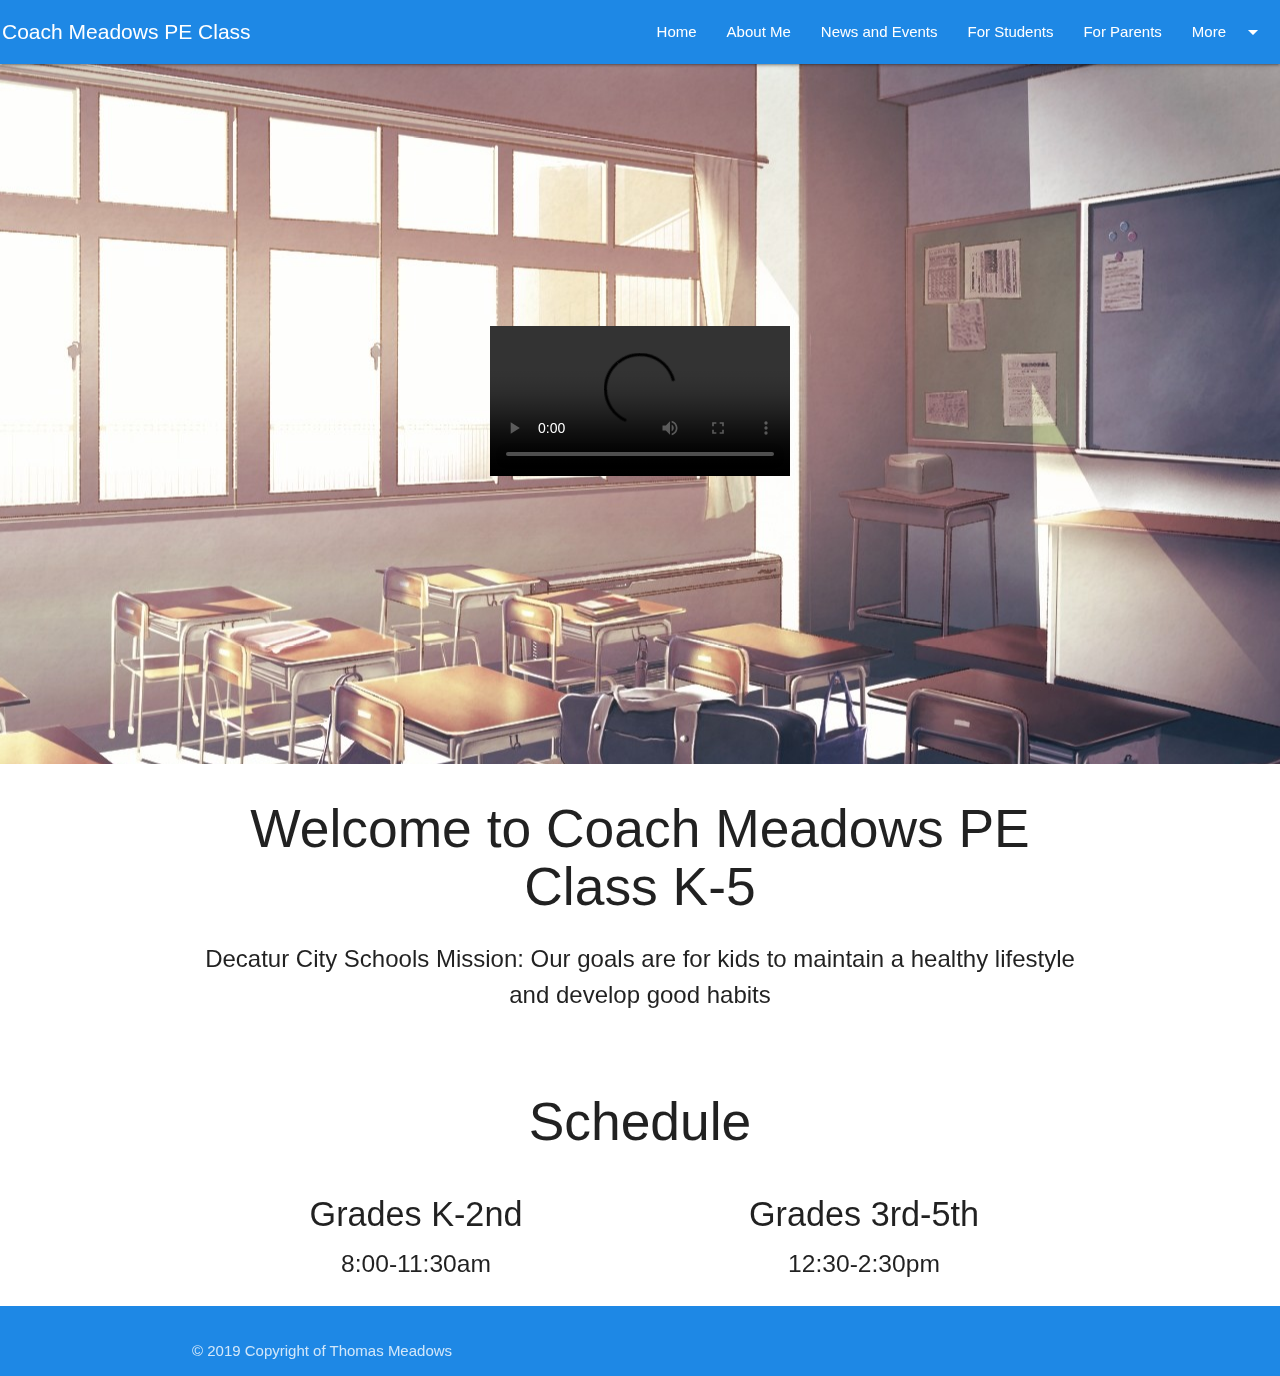
<file: index.html>
<!DOCTYPE html>
  <html>
    <head>
      <!--Import Google Icon Font-->
      <link href="https://fonts.googleapis.com/icon?family=Material+Icons" rel="stylesheet">
      <!--Import materialize.css-->
      <link type="text/css" rel="stylesheet" href="css/materialize.min.css"  media="screen,projection"/>
      <link type="text/css" rel="stylesheet" href="css/site.css"/>  
      <!--Let browser know website is optimized for mobile-->
      <meta name="viewport" content="width=device-width, initial-scale=1.0"/>
    </head>

    <body>
        <header>
            <ul id="dropdown1" class="dropdown-content">
                <li><a href="blogandsurvey.html">Blog and Survey</a></li>
                <li class="divider"></li>
                <li><a href="rssandjing.html">RSS and Jing</a></li>
                <li class="divider"></li>
                <li><a href="artgallery.html">Class Art Gallery</a></li>
            </ul>
          <nav class="blue darken-1">
            <div class="nav-wrapper">
              <a href="index.html" class="brand-logo">Coach Meadows PE Class</a>
              <a href="#" data-target="mobile-demo" class="sidenav-trigger"><i class="material-icons">menu</i></a>
              <ul class="right hide-on-med-and-down">
                <li><a href="index.html">Home</a></li>
                <li><a href="aboutme.html">About Me</a></li>
                <li><a href="newsandevents.html">News and Events</a></li>
                <li><a href="forstudents.html">For Students</a></li>
                <li><a href="forparents.html">For Parents</a></li>
                <li><a class="dropdown-trigger" href="#!" data-target="dropdown1">More<i class="material-icons right">arrow_drop_down</i></a></li>
              </ul>
            </div>
          </nav>
        
          <ul class="sidenav" id="mobile-demo">
            <li><a href="index.html">Home</a></li>
            <li><a href="aboutme.html">About Me</a></li>
            <li><a href="newsandevents.html">News and Events</a></li>
            <li><a href="forstudents.html">For Students</a></li>
            <li><a href="forparents.html">For Parents</a></li>
            <li><a href="blogandsurvey.html">Blog and Survey</a></li>
            <li><a href="rssandjing.html">RSS and Jing</a></li>
            <li><a href="artgallery.html">Class Art Gallery</a></li>        </ul>
        </header>
        <main>
            <div class="parallax-container center valign-wrapper">
                <div class="container">
                    <div class="row">
                        <div class="col s12">
                          <video class="responsive-video" controls>
                          <source src="images/intro.mp4" type="video/mp4">
                        </video>
                        </div>
                    </div>
                </div>
                <div class="parallax"><img src="images/classroom.jpg"></div>
            </div>
            <div class="container">
                <div class="row">
                    <div class="col s12 center"><h2>Welcome to Coach Meadows PE Class K-5</h2>
                      <p class="mission">
                      Decatur City Schools Mission: Our goals are for kids to maintain a healthy lifestyle and develop good habits
                    </p></div>
                </div>
              <div class="row">
                  <div class="col s12 center"><h2>Schedule</h2></div>
                  <div class="col m6 s12 center"><div><h4>Grades K-2nd</h4><h5>8:00-11:30am</h5></div></div>
                  <div class="col m6 s12 center"><div><h4>Grades 3rd-5th</h4><h5>12:30-2:30pm</h5></div></div>
              </div>
          </div>
        </main>
        <footer class="page-footer blue darken-1">
            <div class="footer-copyright blue darken-1">
              <div class="container">
              © 2019 Copyright of Thomas Meadows
              </div>
            </div>
          </footer>
      <!--JavaScript at end of body for optimized loading-->
      <script type="text/javascript" src="js/jquery-3.3.1.min.js"></script>
      <script type="text/javascript" src="js/materialize.min.js"></script>
      <script type="text/javascript" src="js/site.js"></script>
    </body>
  </html>
</file>
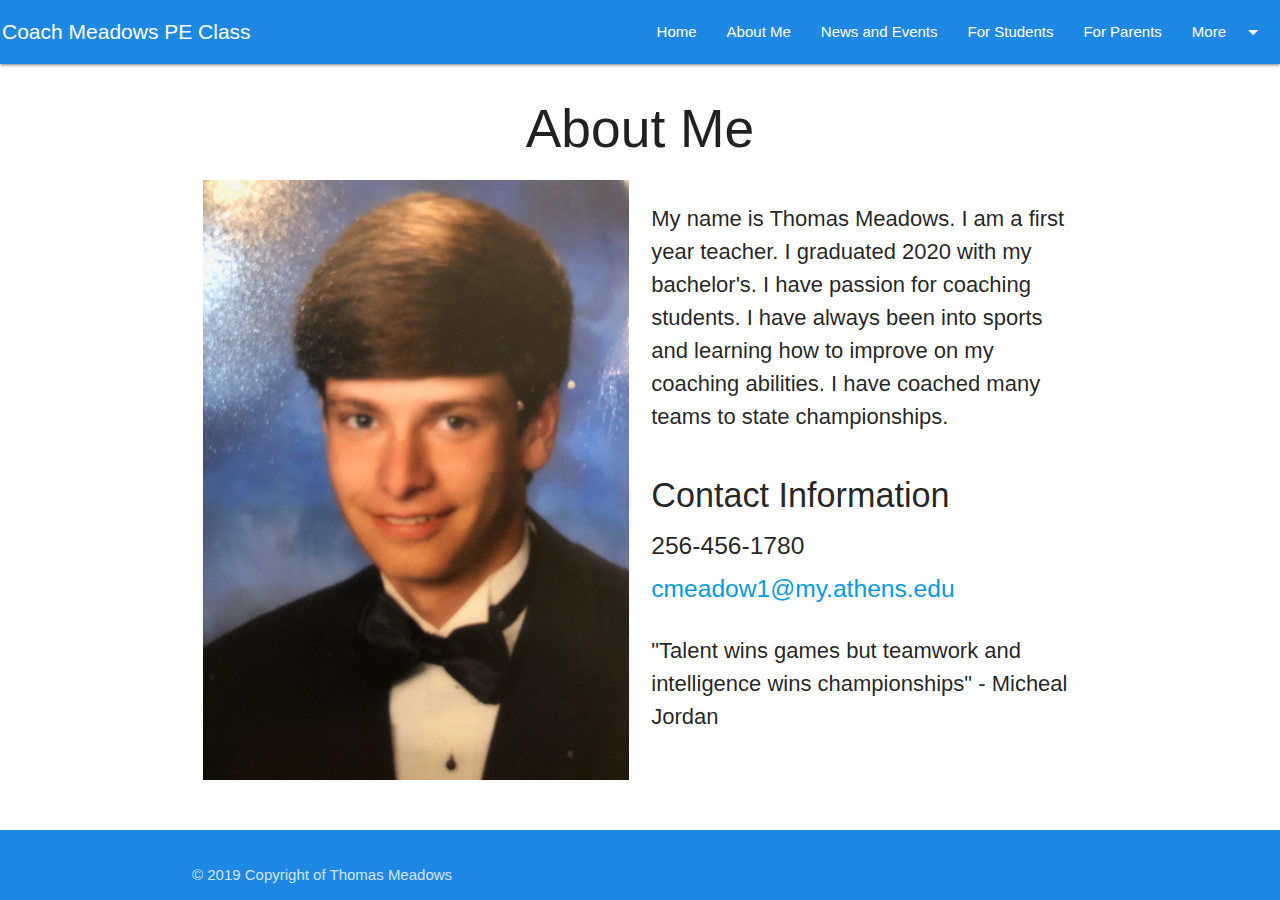
<file: aboutme.html>
<!DOCTYPE html>
  <html>
    <head>
      <!--Import Google Icon Font-->
      <link href="https://fonts.googleapis.com/icon?family=Material+Icons" rel="stylesheet">
      <!--Import materialize.css-->
      <link type="text/css" rel="stylesheet" href="css/materialize.min.css"  media="screen,projection"/>
      <link type="text/css" rel="stylesheet" href="css/site.css"/>  
      <!--Let browser know website is optimized for mobile-->
      <meta name="viewport" content="width=device-width, initial-scale=1.0"/>
    </head>

    <body>
        <header>
            <ul id="dropdown1" class="dropdown-content">
                <li><a href="blogandsurvey.html">Blog and Survey</a></li>
                <li class="divider"></li>
                <li><a href="rssandjing.html">RSS and Jing</a></li>
                <li class="divider"></li>
                <li><a href="artgallery.html">Class Art Gallery</a></li>
            </ul>
          <nav class="blue darken-1">
            <div class="nav-wrapper">
              <a href="index.html" class="brand-logo">Coach Meadows PE Class</a>
              <a href="#" data-target="mobile-demo" class="sidenav-trigger"><i class="material-icons">menu</i></a>
              <ul class="right hide-on-med-and-down">
                <li><a href="index.html">Home</a></li>
                <li><a href="aboutme.html">About Me</a></li>
                <li><a href="newsandevents.html">News and Events</a></li>
                <li><a href="forstudents.html">For Students</a></li>
                <li><a href="forparents.html">For Parents</a></li>
                <li><a class="dropdown-trigger" href="#!" data-target="dropdown1">More<i class="material-icons right">arrow_drop_down</i></a></li>
              </ul>
            </div>
          </nav>
        
          <ul class="sidenav" id="mobile-demo">
            <li><a href="index.html">Home</a></li>
            <li><a href="aboutme.html">About Me</a></li>
            <li><a href="newsandevents.html">News and Events</a></li>
            <li><a href="forstudents.html">For Students</a></li>
            <li><a href="forparents.html">For Parents</a></li>
            <li><a href="blogandsurvey.html">Blog and Survey</a></li>
            <li><a href="rssandjing.html">RSS and Jing</a></li>
            <li><a href="artgallery.html">Class Art Gallery</a></li>
          </ul>
        </header>
        <main>
            <h2 class="center">About Me</h2>
            <div class="container">
                <div class="row">
                    <div class="col m6 s12">
                            <img src="images/thomas.jpg" class="responsive-img aboutmephoto" alt="Thomas Meadows">
                    </div>
                    <div class="col m6 s12">
                            <p class="bio">My name is Thomas Meadows. I am a first year teacher. I graduated 2020 with my bachelor's.
                            I have passion for coaching students. I have always been into sports and learning how to improve on my coaching abilities.
                            I have coached many teams to state championships.
                            </p> 
                    </div>
                    <div class="col m6 s12">
                            <div><h4>Contact Information</h4><h5>256-456-1780</h5><h5><a href="mailto:cmeadow1@my.athens.edu">cmeadow1@my.athens.edu</a></h5></div>
                    </div>
                    <div class="col m6 s12">
                            <p class="bio">"Talent wins games but teamwork and intelligence wins championships" - Micheal Jordan
                            </p>
                    </div>
                </div>
            </div>
        </main>
        <footer class="page-footer blue darken-1">
          <div class="footer-copyright blue darken-1">
            <div class="container">
            © 2019 Copyright of Thomas Meadows
            </div>
          </div>
        </footer>
      <!--JavaScript at end of body for optimized loading-->
      <script type="text/javascript" src="js/jquery-3.3.1.min.js"></script>
      <script type="text/javascript" src="js/materialize.min.js"></script>
      <script type="text/javascript" src="js/site.js"></script>
    </body>
  </html>
</file>
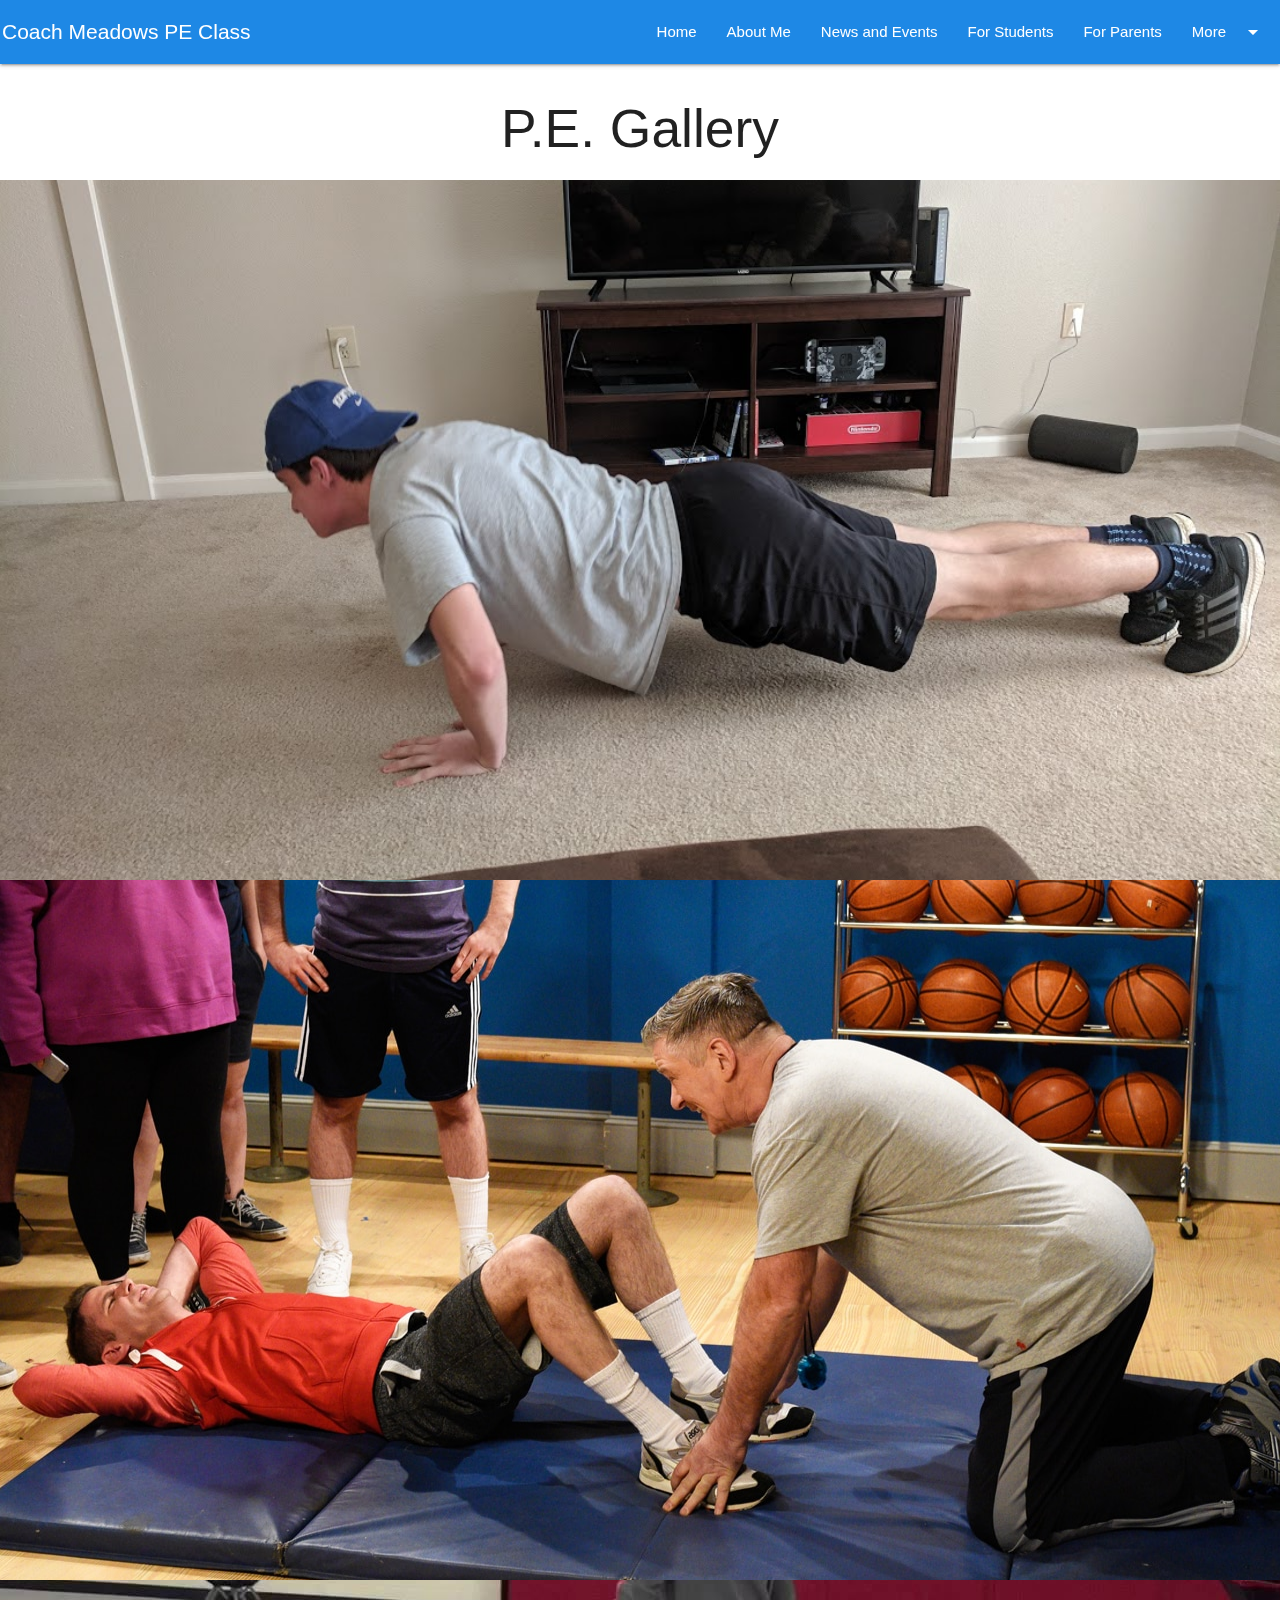
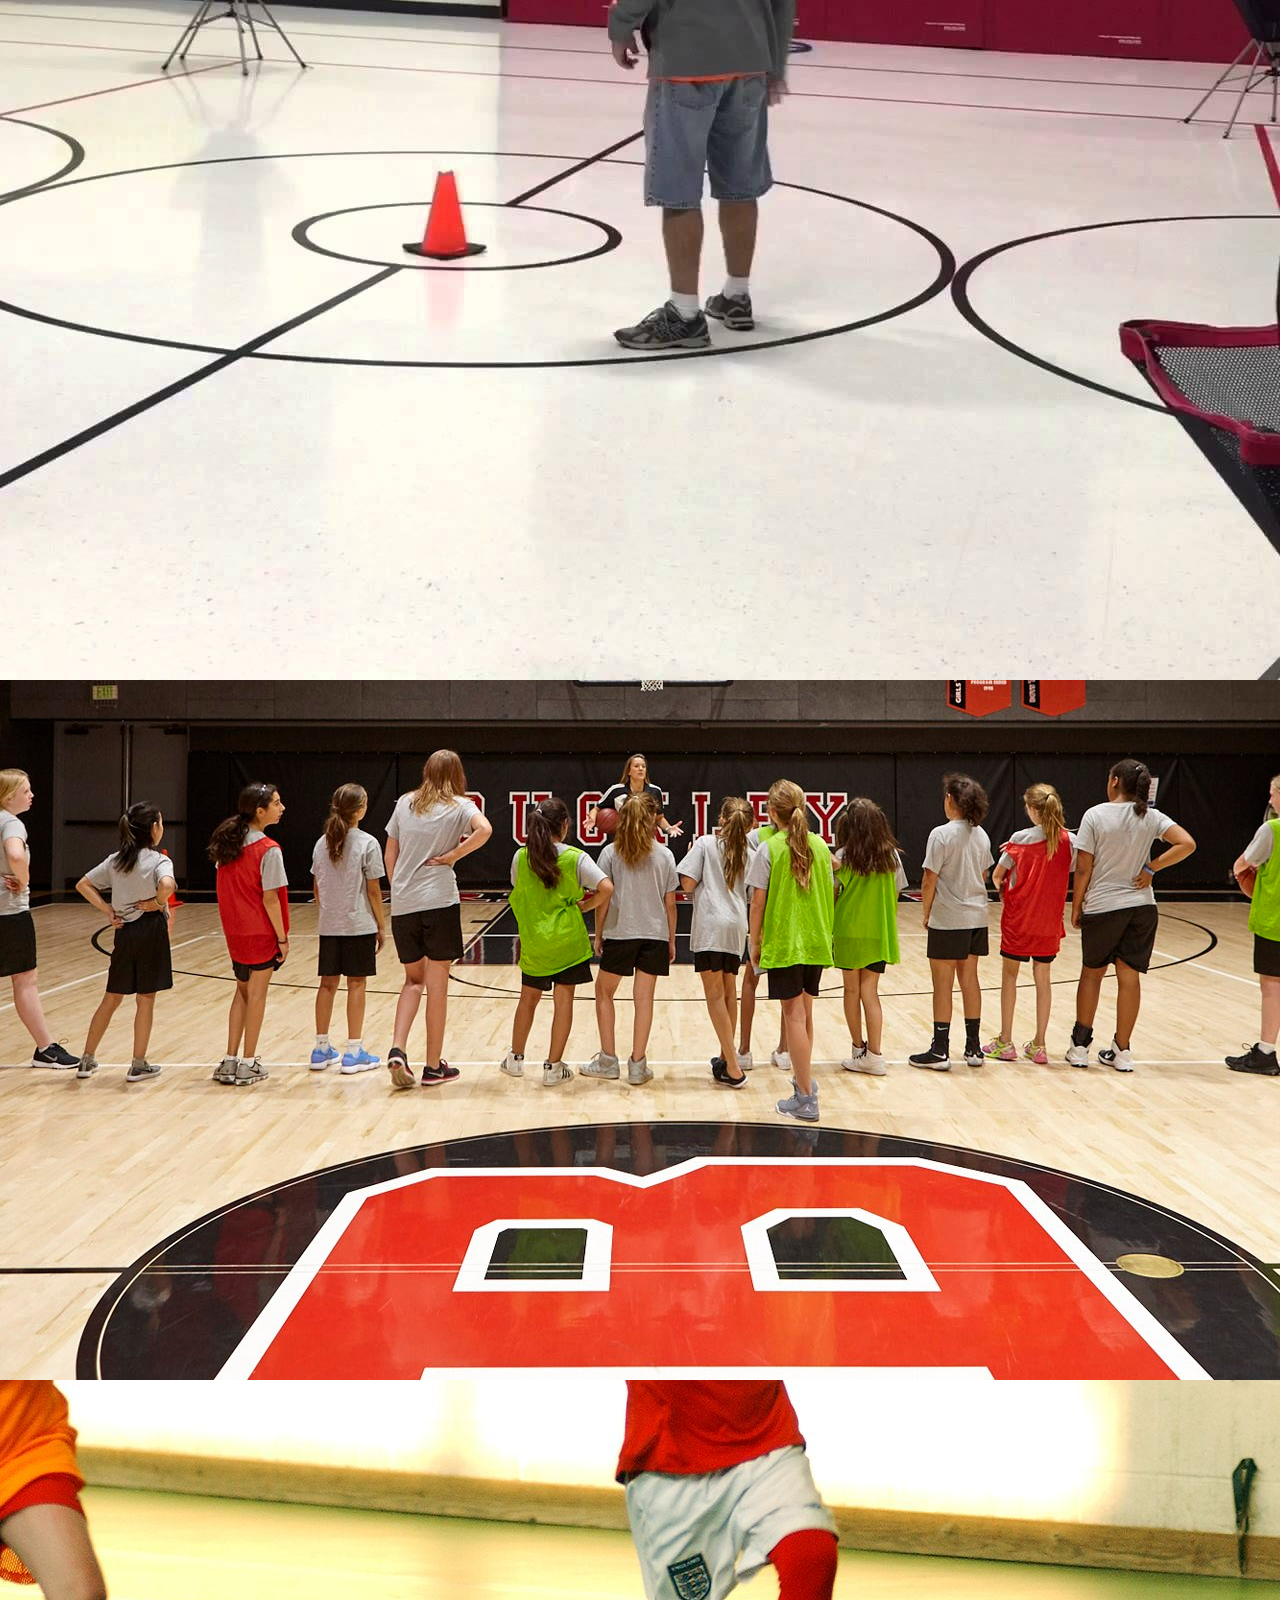
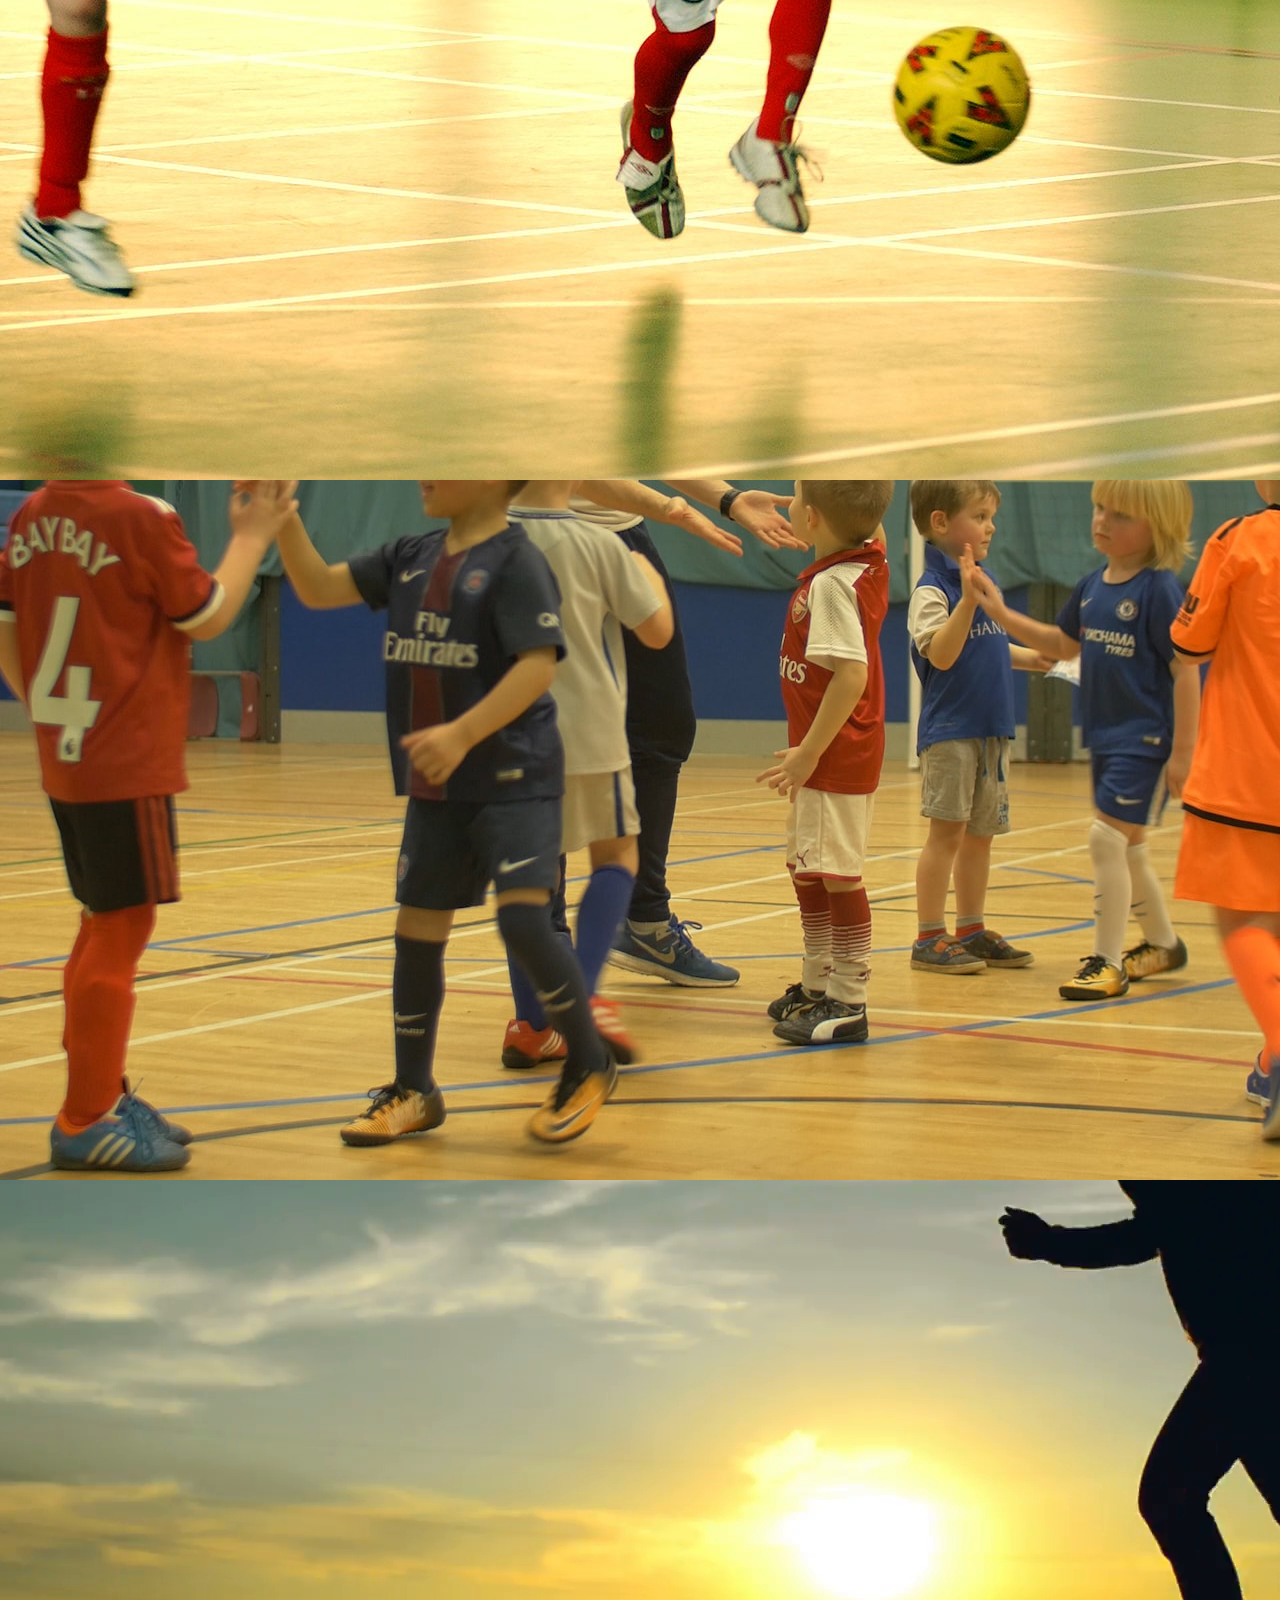
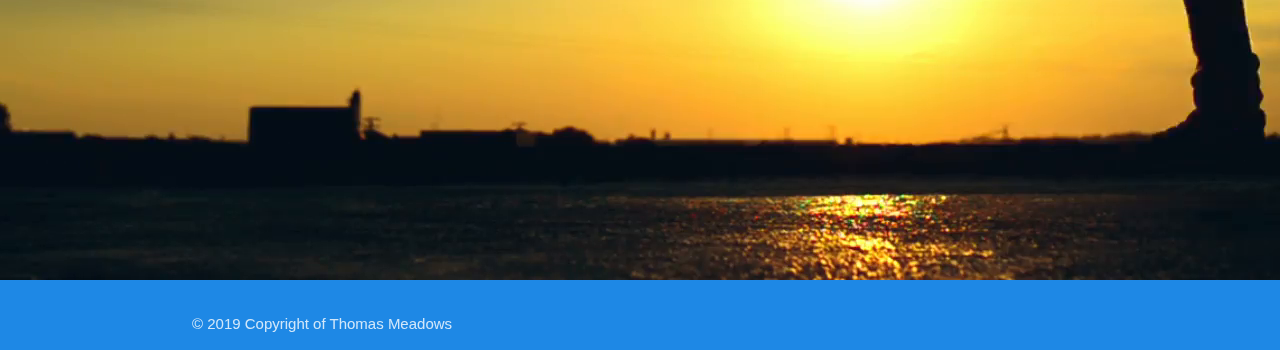
<file: artgallery.html>
<!DOCTYPE html>
  <html>
    <head>
      <!--Import Google Icon Font-->
      <link href="https://fonts.googleapis.com/icon?family=Material+Icons" rel="stylesheet">
      <!--Import materialize.css-->
      <link type="text/css" rel="stylesheet" href="css/materialize.min.css"  media="screen,projection"/>
      <link type="text/css" rel="stylesheet" href="css/site.css"/>  
      <!--Let browser know website is optimized for mobile-->
      <meta name="viewport" content="width=device-width, initial-scale=1.0"/>
    </head>

    <body>
        <header>
            <ul id="dropdown1" class="dropdown-content">
                <li><a href="blogandsurvey.html">Blog and Survey</a></li>
                <li class="divider"></li>
                <li><a href="rssandjing.html">RSS and Jing</a></li>
                <li class="divider"></li>
                <li><a href="artgallery.html">Class Art Gallery</a></li>
            </ul>
          <nav class="blue darken-1">
            <div class="nav-wrapper">
              <a href="index.html" class="brand-logo">Coach Meadows PE Class</a>
              <a href="#" data-target="mobile-demo" class="sidenav-trigger"><i class="material-icons">menu</i></a>
              <ul class="right hide-on-med-and-down">
                <li><a href="index.html">Home</a></li>
                <li><a href="aboutme.html">About Me</a></li>
                <li><a href="newsandevents.html">News and Events</a></li>
                <li><a href="forstudents.html">For Students</a></li>
                <li><a href="forparents.html">For Parents</a></li>
                <li><a class="dropdown-trigger" href="#!" data-target="dropdown1">More<i class="material-icons right">arrow_drop_down</i></a></li>
              </ul>
            </div>
          </nav>
        
          <ul class="sidenav" id="mobile-demo">
            <li><a href="index.html">Home</a></li>
            <li><a href="aboutme.html">About Me</a></li>
            <li><a href="newsandevents.html">News and Events</a></li>
            <li><a href="forstudents.html">For Students</a></li>
            <li><a href="forparents.html">For Parents</a></li>
            <li><a href="blogandsurvey.html">Blog and Survey</a></li>
            <li><a href="rssandjing.html">RSS and Jing</a></li>
            <li><a href="artgallery.html">Class Art Gallery</a></li>
          </ul>
        </header>
        <main>
            <h2 class="center">P.E. Gallery</h2>
            <div class="parallax-container center valign-wrapper">
                <div class="parallax"><img src="images/pushup.jpg"></div>
            </div>
            <div class="parallax-container center valign-wrapper">
                <div class="parallax"><img src="images/situps.jpg"></div>
            </div>
            <div class="parallax-container center valign-wrapper">
                <div class="parallax"><img src="images/discgolf.jpg"></div>
            </div>
            <div class="parallax-container center valign-wrapper">
                <div class="parallax"><img src="images/kidbasketball.jpg"></div>
            </div>
            <div class="parallax-container center valign-wrapper">
                <div class="parallax"><img src="images/kidssoccer.jpg"></div>
            </div>
            <div class="parallax-container center valign-wrapper">
                <div class="parallax"><img src="images/randomclass.jpg"></div>
            </div>
            <div class="parallax-container center valign-wrapper">
                <div class="parallax"><img src="images/running.png"></div>
            </div>
        </main>
        <footer class="page-footer blue darken-1">
            <div class="footer-copyright blue darken-1">
              <div class="container">
              © 2019 Copyright of Thomas Meadows
              </div>
            </div>
          </footer>
      <!--JavaScript at end of body for optimized loading-->
      <script type="text/javascript" src="js/jquery-3.3.1.min.js"></script>
      <script type="text/javascript" src="js/materialize.min.js"></script>
      <script type="text/javascript" src="js/site.js"></script>
    </body>
  </html>
</file>
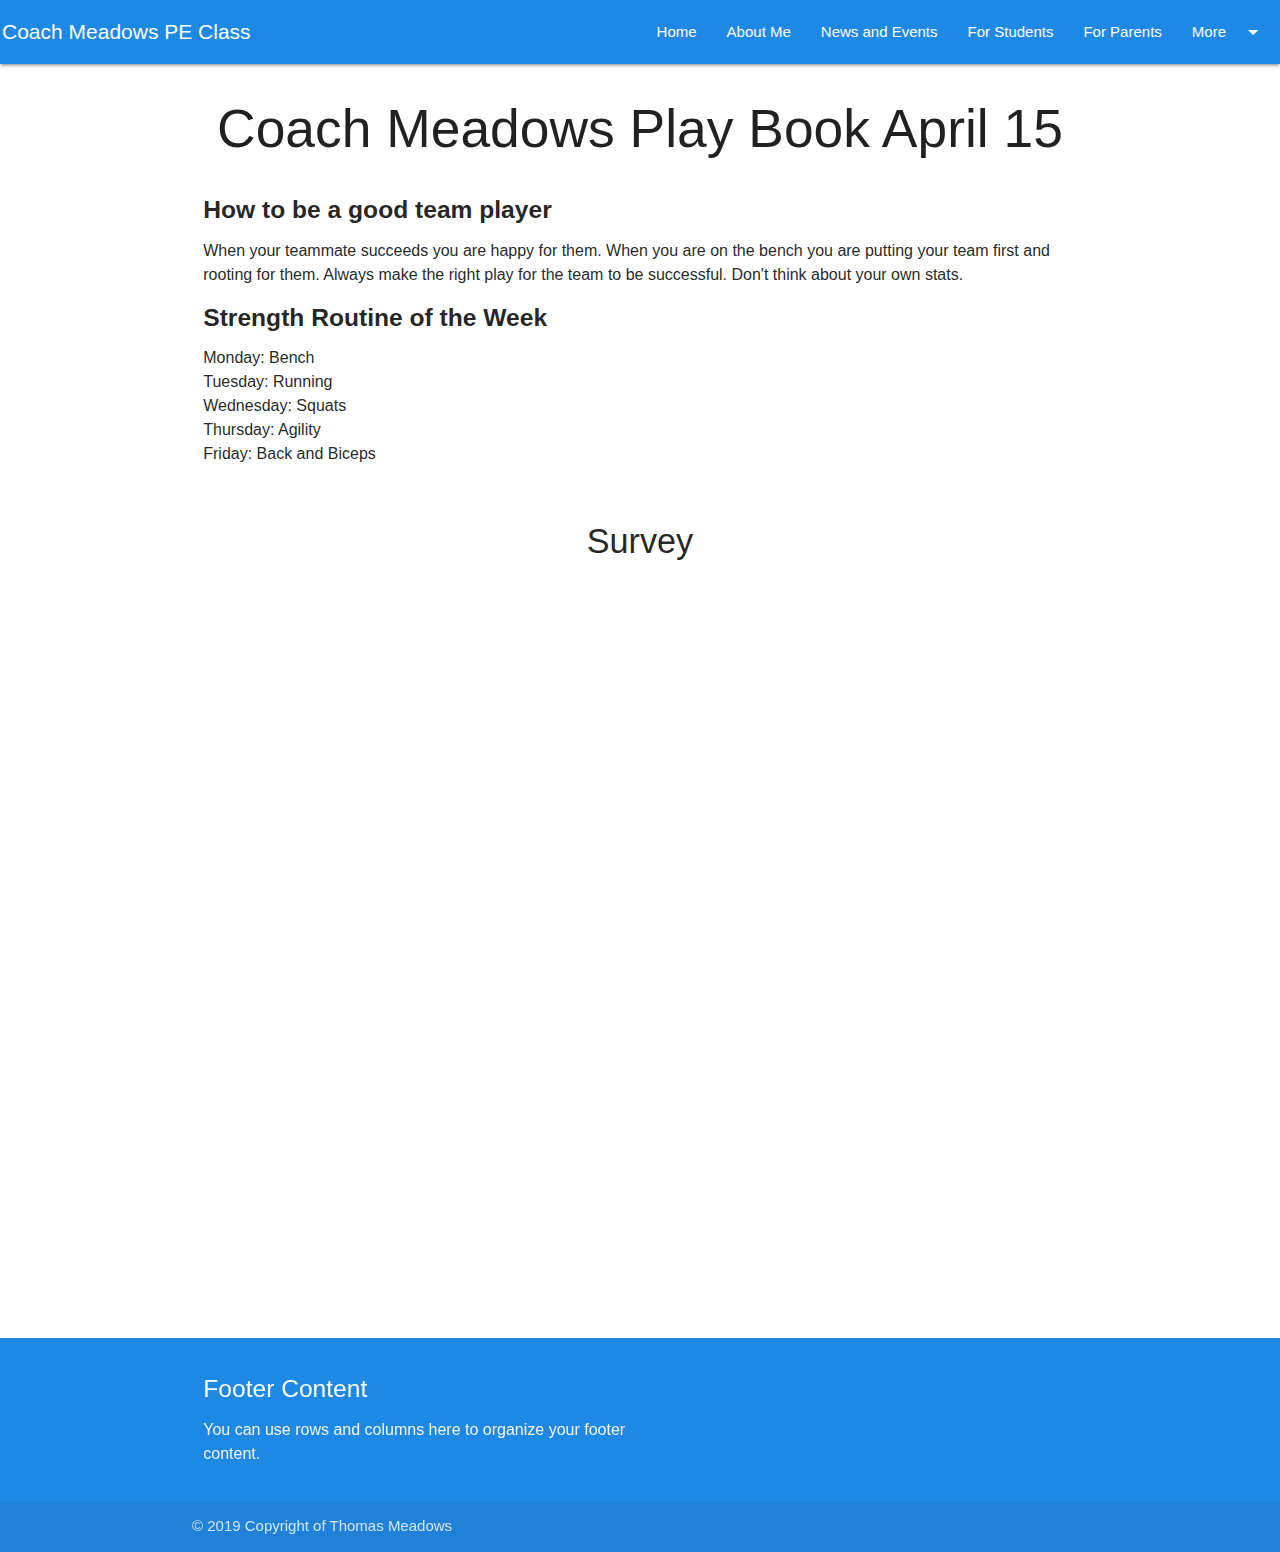
<file: blogandsurvey.html>
<!DOCTYPE html>
  <html>
    <head>
      <!--Import Google Icon Font-->
      <link href="https://fonts.googleapis.com/icon?family=Material+Icons" rel="stylesheet">
      <!--Import materialize.css-->
      <link type="text/css" rel="stylesheet" href="css/materialize.min.css"  media="screen,projection"/>
      <link type="text/css" rel="stylesheet" href="css/site.css"/>  
      <!--Let browser know website is optimized for mobile-->
      <meta name="viewport" content="width=device-width, initial-scale=1.0"/>
    </head>

    <body>
        <header>
            <ul id="dropdown1" class="dropdown-content">
                <li><a href="blogandsurvey.html">Blog and Survey</a></li>
                <li class="divider"></li>
                <li><a href="rssandjing.html">RSS and Jing</a></li>
            </ul>
          <nav class="blue darken-1">
            <div class="nav-wrapper">
              <a href="#!" class="brand-logo">Coach Meadows PE Class</a>
              <a href="#" data-target="mobile-demo" class="sidenav-trigger"><i class="material-icons">menu</i></a>
              <ul class="right hide-on-med-and-down">
                <li><a href="index.html">Home</a></li>
                <li><a href="aboutme.html">About Me</a></li>
                <li><a href="newsandevents.html">News and Events</a></li>
                <li><a href="forstudents.html">For Students</a></li>
                <li><a href="forparents.html">For Parents</a></li>
                <li><a class="dropdown-trigger" href="#!" data-target="dropdown1">More<i class="material-icons right">arrow_drop_down</i></a></li>
              </ul>
            </div>
          </nav>
        
          <ul class="sidenav" id="mobile-demo">
            <li><a href="index.html">Home</a></li>
            <li><a href="aboutme.html">About Me</a></li>
            <li><a href="newsandevents.html">News and Events</a></li>
            <li><a href="forstudents.html">For Students</a></li>
            <li><a href="forparents.html">For Parents</a></li>
            <li><a href="blogandsurvey.html">Blog and Survey</a></li>
            <li><a href="rssandjing.html">RSS and Jing</a></li>
          </ul>
        </header>
        <main>
            <h2 class="center">Coach Meadows Play Book April 15</h2>
            <div class="container">
                <div class="row">
                    <div class="col s12">
                        <div><h5 class="newsletterheading">
                            How to be a good team player
                        </h5><p>
                            When your teammate succeeds you are happy for them. When you are on the bench you are putting your team first and rooting for them.
                            Always make the right play for the team to be successful. Don't think about your own stats.
                        </p>
                        <h5 class="newsletterheading">
                                Strength Routine of the Week
                        </h5>
                    <ul>
                        <li>Monday: Bench</li>
                        <li>Tuesday: Running</li>
                        <li>Wednesday: Squats</li>
                        <li>Thursday: Agility</li>
                        <li>Friday: Back and Biceps</li>
                    </ul>
                </div>
                    </div>
                </div>
                <div class="row">
                        <div class="col s12">
                            <div class="center"><h4 class="center">Survey</h4>
                                <iframe src="https://docs.google.com/forms/d/e/1FAIpQLScBDSr1iqZEm5NDdAJnwgYbguFuQ-G3qKet0iwf9cAINRm4AQ/viewform?embedded=true" width="640" height="737" frameborder="0" marginheight="0" marginwidth="0">Loading...</iframe>
                          </div>
                        </div>
                        
                        
                </div>
        </main>
        <footer class="page-footer blue darken-1">
            <div class="container">
              <div class="row">
                <div class="col l6 s12">
                  <h5 class="white-text">Footer Content</h5>
                  <p class="grey-text text-lighten-4">You can use rows and columns here to organize your footer content.</p>
                </div>
              </div>
            </div>
            <div class="footer-copyright">
              <div class="container">
              © 2019 Copyright of Thomas Meadows
              </div>
            </div>
          </footer>
      <!--JavaScript at end of body for optimized loading-->
      <script type="text/javascript" src="js/jquery-3.3.1.min.js"></script>
      <script type="text/javascript" src="js/materialize.min.js"></script>
      <script type="text/javascript" src="js/site.js"></script>
    </body>
  </html>
</file>
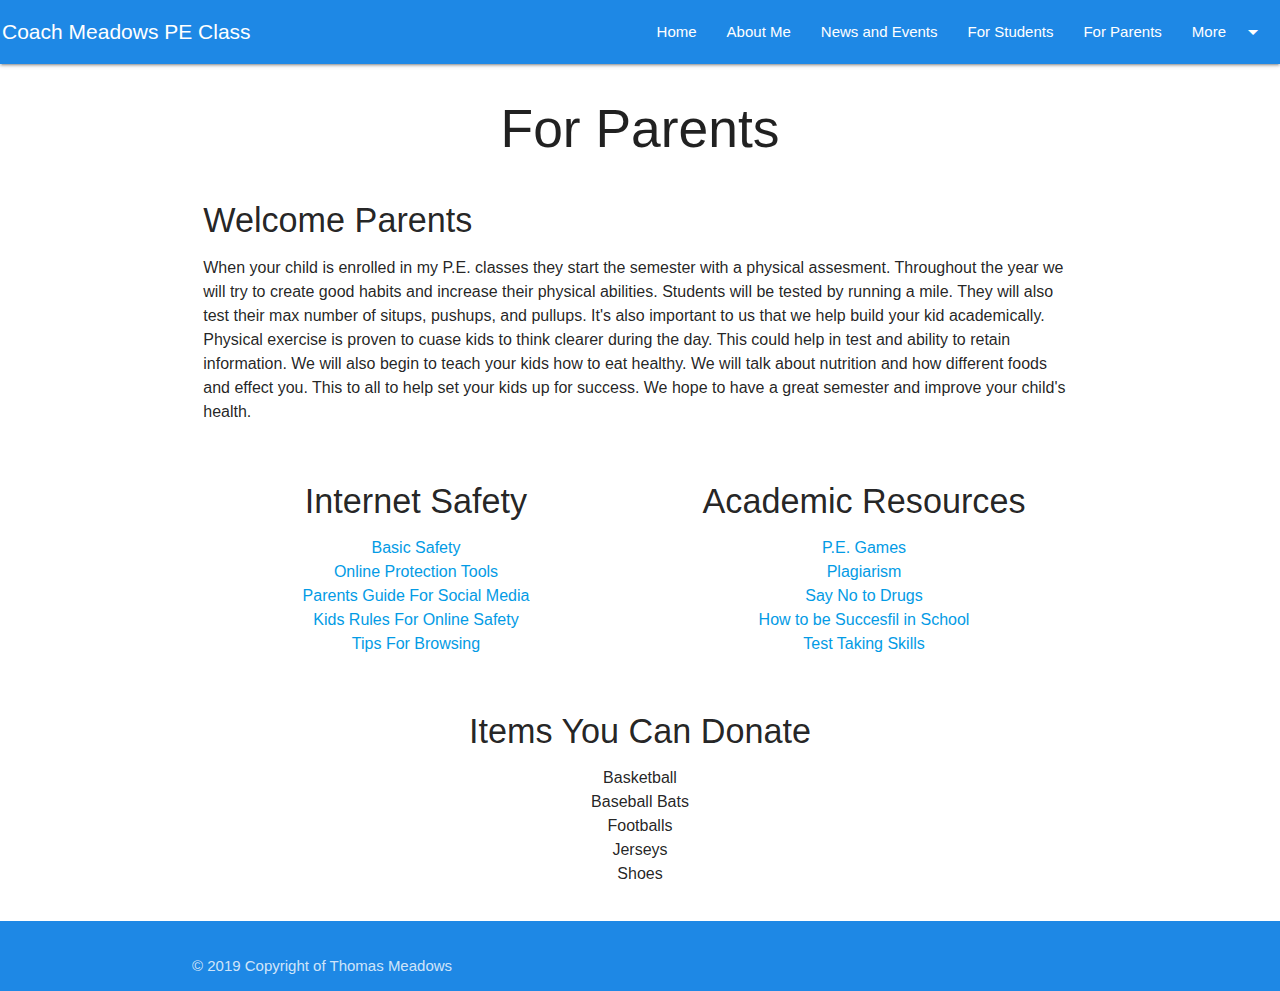
<file: forparents.html>
<!DOCTYPE html>
  <html>
    <head>
      <!--Import Google Icon Font-->
      <link href="https://fonts.googleapis.com/icon?family=Material+Icons" rel="stylesheet">
      <!--Import materialize.css-->
      <link type="text/css" rel="stylesheet" href="css/materialize.min.css"  media="screen,projection"/>
      <link type="text/css" rel="stylesheet" href="css/site.css"/>  
      <!--Let browser know website is optimized for mobile-->
      <meta name="viewport" content="width=device-width, initial-scale=1.0"/>
    </head>

    <body>
        <header>
            <ul id="dropdown1" class="dropdown-content">
                <li><a href="blogandsurvey.html">Blog and Survey</a></li>
                <li class="divider"></li>
                <li><a href="rssandjing.html">RSS and Jing</a></li>
                <li class="divider"></li>
                <li><a href="artgallery.html">Class Art Gallery</a></li>
            </ul>
          <nav class="blue darken-1">
            <div class="nav-wrapper">
              <a href="index.html" class="brand-logo">Coach Meadows PE Class</a>
              <a href="#" data-target="mobile-demo" class="sidenav-trigger"><i class="material-icons">menu</i></a>
              <ul class="right hide-on-med-and-down">
                <li><a href="index.html">Home</a></li>
                <li><a href="aboutme.html">About Me</a></li>
                <li><a href="newsandevents.html">News and Events</a></li>
                <li><a href="forstudents.html">For Students</a></li>
                <li><a href="forparents.html">For Parents</a></li>
                <li><a class="dropdown-trigger" href="#!" data-target="dropdown1">More<i class="material-icons right">arrow_drop_down</i></a></li>
              </ul>
            </div>
          </nav>
        
          <ul class="sidenav" id="mobile-demo">
            <li><a href="index.html">Home</a></li>
            <li><a href="aboutme.html">About Me</a></li>
            <li><a href="newsandevents.html">News and Events</a></li>
            <li><a href="forstudents.html">For Students</a></li>
            <li><a href="forparents.html">For Parents</a></li>
            <li><a href="blogandsurvey.html">Blog and Survey</a></li>
            <li><a href="rssandjing.html">RSS and Jing</a></li>
            <li><a href="artgallery.html">Class Art Gallery</a></li>
          </ul>
        </header>
        <main>
            <h2 class="center">For Parents</h2>
            <div class="container">
                <div class="row">
                    <div class="col s12">
                        <div><h4>Welcome Parents</h4><p>
                            When your child is enrolled in my P.E. classes they start the semester with a physical assesment. 
                            Throughout the year we will try to create good habits and increase their physical abilities.
                            Students will be tested by running a mile. They will also test their max number of situps, pushups, and pullups. It's also important
                            to us that we help build your kid academically. Physical exercise is proven to cuase kids to think clearer during the day.
                            This could help in test and ability to retain information. We will also begin to teach your kids how to eat healthy. We will talk about nutrition and 
                            how different foods and effect you. This to all to help set your kids up for success.
                            We hope to have a great semester and improve your child's health.
                        </p></div>
                    </div>
                </div>
                <div class="row">
                        <div class="col m6 s12">
                            <div><h4 class="center">Internet Safety</h4>
                            <ul class="center">
                                <li><a href="https://www.netsmartz.org/internetsafety">Basic Safety</a></li>
                                <li><a href="https://kidshealth.org/en/parents/net-safety.html">Online Protection Tools</a></li>
                                <li><a href="https://internetsafety101.org/parentsguidetosocialmedia">Parents Guide For Social Media</a></li>
                                <li><a href="https://www.safekids.com/kids-rules-for-online-safety/">Kids Rules For Online Safety</a></li>
                                <li><a href="https://usa.kaspersky.com/resource-center/preemptive-safety/top-10-internet-safety-rules-and-what-not-to-do-online">Tips For Browsing</a></li>
                            </ul>
                          </div>
                        </div>
                        <div class="col m6 s12">
                        <div><h4 class="center">Academic Resources</h4>
                          <ul class="center">
                              <li><a href="https://thephysicaleducator.com/standards-based-pe-games/">P.E. Games</a></li>
                              <li><a href="https://www.plagiarism.org/">Plagiarism</a></li>
                              <li><a href="https://www.treatmentsolutions.com/blog/15-ways-a-teen-can-say-no-to-alcohol-and-drugs/">Say No to Drugs</a></li>
                              <li><a href="https://www.daniel-wong.com/2018/01/30/be-successful-in-school/">How to be Succesfil in School</a></li>
                              <li><a href="http://www.wiu.edu/advising/docs/mastering_test_taking.pdf">Test Taking Skills</a></li>
                          </ul>
                        </div>
                        </div>
                </div>
                <div class="row">
                    <div class="col s12">
                        <div><h4 class="center">Items You Can Donate</h4>
                        <ul class="center">
                            <li>Basketball</li>
                            <li>Baseball Bats</li>
                            <li>Footballs</li>
                            <li>Jerseys</li>
                            <li>Shoes</li>
                        </ul>
                      </div>
                    </div>
                </div>
            </div>
        </main>
        <footer class="page-footer blue darken-1">
          <div class="footer-copyright blue darken-1">
            <div class="container">
            © 2019 Copyright of Thomas Meadows
            </div>
          </div>
        </footer>
      <!--JavaScript at end of body for optimized loading-->
      <script type="text/javascript" src="js/jquery-3.3.1.min.js"></script>
      <script type="text/javascript" src="js/materialize.min.js"></script>
      <script type="text/javascript" src="js/site.js"></script>
    </body>
  </html>
</file>
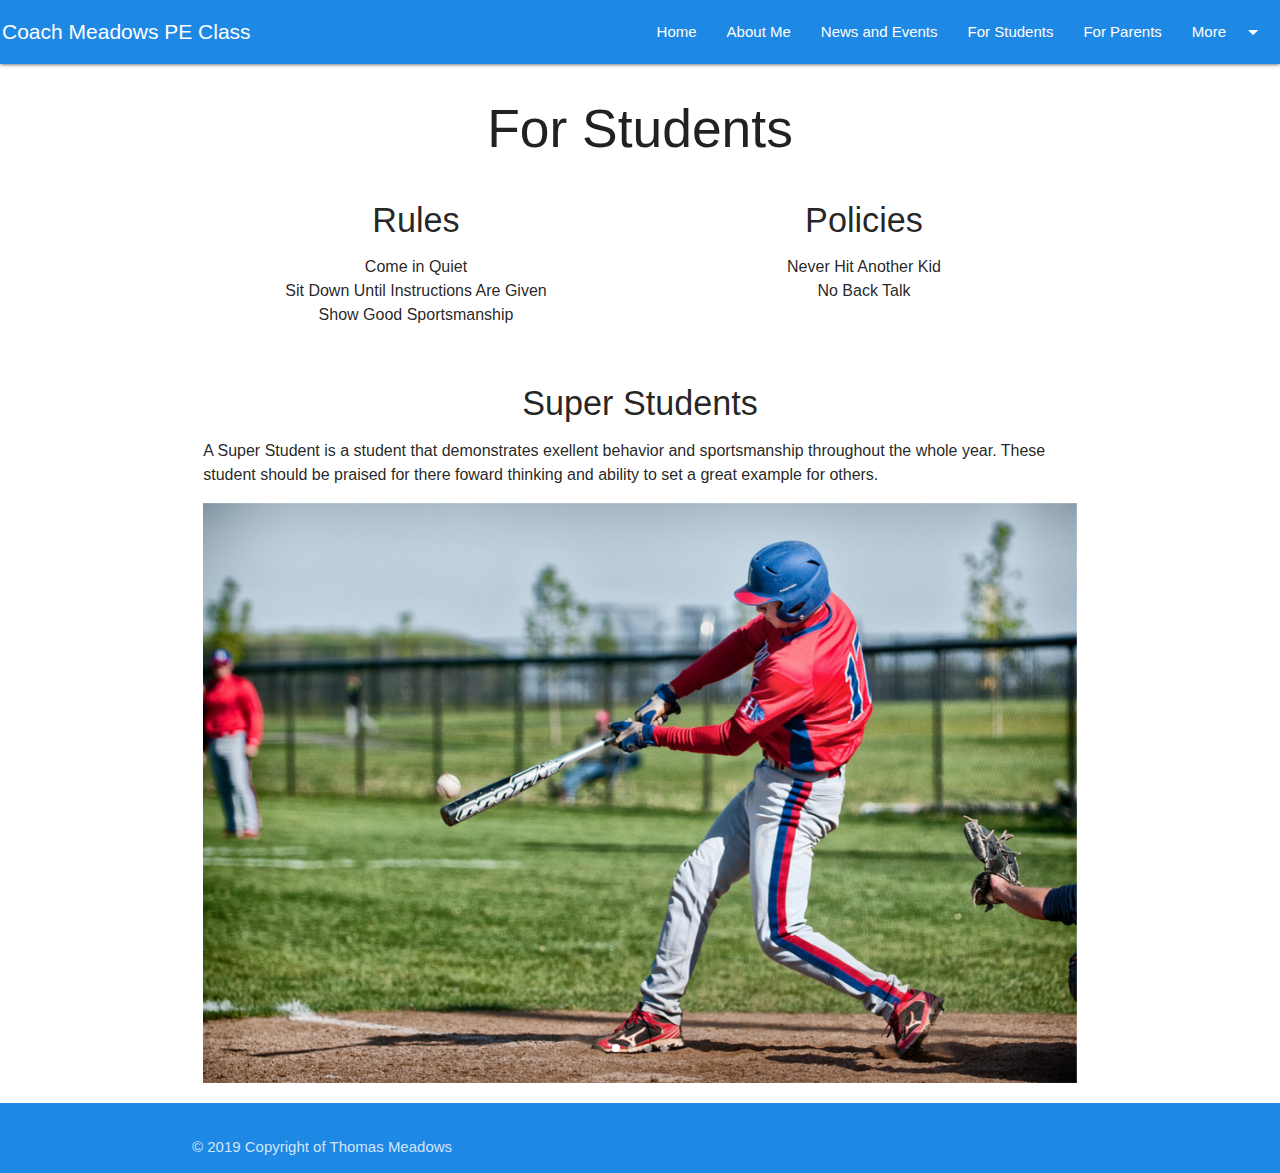
<file: forstudents.html>
<!DOCTYPE html>
  <html>
    <head>
      <!--Import Google Icon Font-->
      <link href="https://fonts.googleapis.com/icon?family=Material+Icons" rel="stylesheet">
      <!--Import materialize.css-->
      <link type="text/css" rel="stylesheet" href="css/materialize.min.css"  media="screen,projection"/>
      <link type="text/css" rel="stylesheet" href="css/site.css"/>  
      <!--Let browser know website is optimized for mobile-->
      <meta name="viewport" content="width=device-width, initial-scale=1.0"/>
    </head>

    <body>
        <header>
            <ul id="dropdown1" class="dropdown-content">
                <li><a href="blogandsurvey.html">Blog and Survey</a></li>
                <li class="divider"></li>
                <li><a href="rssandjing.html">RSS and Jing</a></li>
                <li class="divider"></li>
                <li><a href="artgallery.html">Class Art Gallery</a></li>
            </ul>
          <nav class="blue darken-1">
            <div class="nav-wrapper">
              <a href="index.html" class="brand-logo">Coach Meadows PE Class</a>
              <a href="#" data-target="mobile-demo" class="sidenav-trigger"><i class="material-icons">menu</i></a>
              <ul class="right hide-on-med-and-down">
                <li><a href="index.html">Home</a></li>
                <li><a href="aboutme.html">About Me</a></li>
                <li><a href="newsandevents.html">News and Events</a></li>
                <li><a href="forstudents.html">For Students</a></li>
                <li><a href="forparents.html">For Parents</a></li>
                <li><a class="dropdown-trigger" href="#!" data-target="dropdown1">More<i class="material-icons right">arrow_drop_down</i></a></li>
              </ul>
            </div>
          </nav>
        
          <ul class="sidenav" id="mobile-demo">
            <li><a href="index.html">Home</a></li>
            <li><a href="aboutme.html">About Me</a></li>
            <li><a href="newsandevents.html">News and Events</a></li>
            <li><a href="forstudents.html">For Students</a></li>
            <li><a href="forparents.html">For Parents</a></li>
            <li><a href="blogandsurvey.html">Blog and Survey</a></li>
            <li><a href="rssandjing.html">RSS and Jing</a></li>
            <li><a href="artgallery.html">Class Art Gallery</a></li>
          </ul>
        </header>
        <main>
            <h2 class="center">For Students</h2>
            <div class="container">
                <div class="row">
                    <div class="col m6 s12">
                        <div><h4 class="center">Rules</h4><ul class="center">
                            <li>Come in Quiet</li>
                            <li>Sit Down Until Instructions Are Given</li>
                            <li>Show Good Sportsmanship</li>
                        </ul></div>
                    </div>
                    <div class="col m6 s12">
                            <div><h4 class="center">Policies</h4><ul class="center">
                                <li>Never Hit Another Kid</li>
                                <li>No Back Talk</li>
                            </ul></div>
                    </div>
                </div>
                <div class="row">
                        <div class="col s12">
                            <div><h4 class="center">Super Students</h4>
                              <p>A Super Student is a student that demonstrates exellent behavior and sportsmanship
                                throughout the whole year. These student should be praised for there foward thinking and ability to set a great
                                example for others.
                            </p>

                            <div class="carousel">
                              <a class="carousel-item"><img src="images/student_baseball.jpg"></a>
                              <a class="carousel-item"><img src="images/student_dunking.jpg"></a>
                              <a class="carousel-item"><img src="images/student_soccer.jpg"></a>
                              <a class="carousel-item"><img src="images/student_lifting.jpg"></a>
                            </div>
                          </div>
                        </div>
                </div>
            </div>
        </main>
        <footer class="page-footer blue darken-1">
          <div class="footer-copyright blue darken-1">
            <div class="container">
            © 2019 Copyright of Thomas Meadows
            </div>
          </div>
        </footer>
      <!--JavaScript at end of body for optimized loading-->
      <script type="text/javascript" src="js/jquery-3.3.1.min.js"></script>
      <script type="text/javascript" src="js/materialize.min.js"></script>
      <script type="text/javascript" src="js/site.js"></script>
    </body>
  </html>
</file>
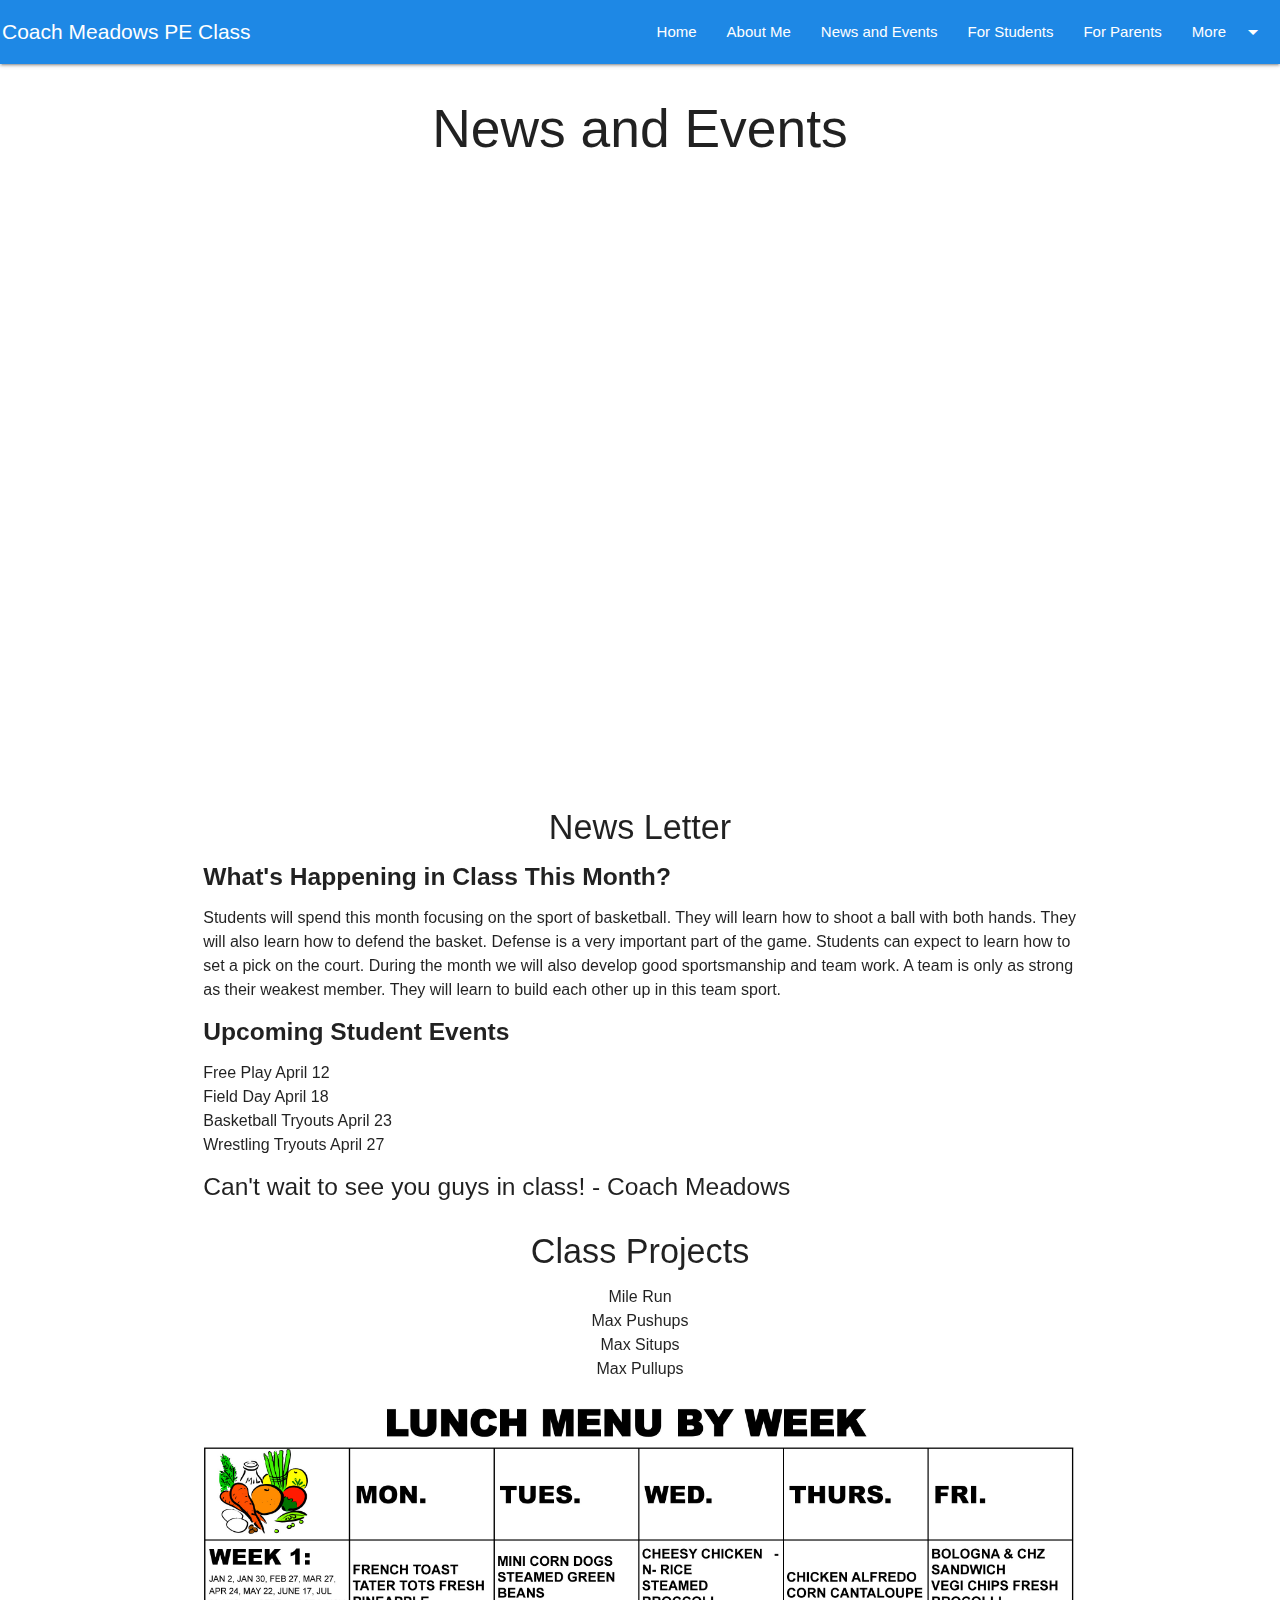
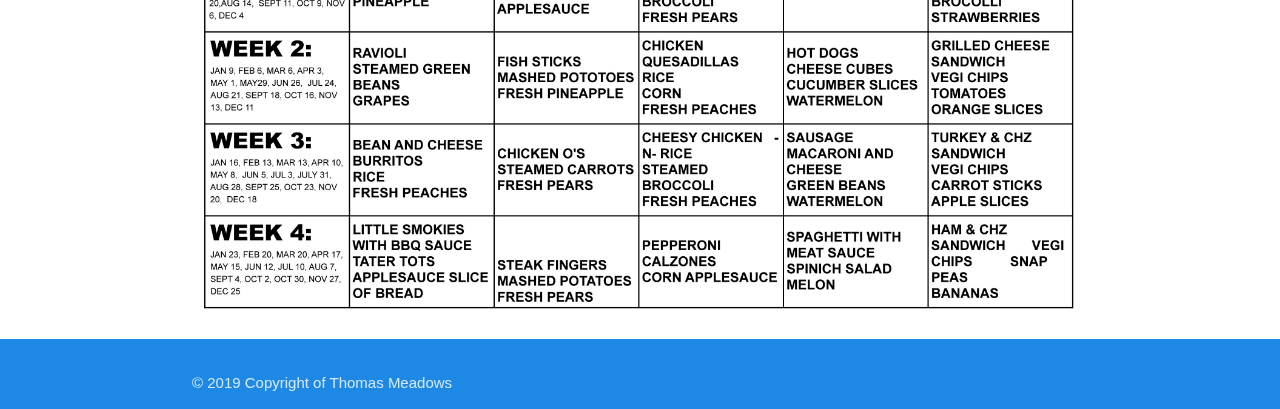
<file: newsandevents.html>
<!DOCTYPE html>
  <html>
    <head>
      <!--Import Google Icon Font-->
      <link href="https://fonts.googleapis.com/icon?family=Material+Icons" rel="stylesheet">
      <!--Import materialize.css-->
      <link type="text/css" rel="stylesheet" href="css/materialize.min.css"  media="screen,projection"/>
      <link type="text/css" rel="stylesheet" href="css/site.css"/>  
      <!--Let browser know website is optimized for mobile-->
      <meta name="viewport" content="width=device-width, initial-scale=1.0"/>
    </head>

    <body>
        <header>
            <ul id="dropdown1" class="dropdown-content">
                <li><a href="blogandsurvey.html">Blog and Survey</a></li>
                <li class="divider"></li>
                <li><a href="rssandjing.html">RSS and Jing</a></li>
                <li class="divider"></li>
                <li><a href="artgallery.html">Class Art Gallery</a></li>
            </ul>
          <nav class="blue darken-1">
            <div class="nav-wrapper">
              <a href="index.html" class="brand-logo">Coach Meadows PE Class</a>
              <a href="#" data-target="mobile-demo" class="sidenav-trigger"><i class="material-icons">menu</i></a>
              <ul class="right hide-on-med-and-down">
                <li><a href="index.html">Home</a></li>
                <li><a href="aboutme.html">About Me</a></li>
                <li><a href="newsandevents.html">News and Events</a></li>
                <li><a href="forstudents.html">For Students</a></li>
                <li><a href="forparents.html">For Parents</a></li>
                <li><a class="dropdown-trigger" href="#!" data-target="dropdown1">More<i class="material-icons right">arrow_drop_down</i></a></li>
              </ul>
            </div>
          </nav>
        
          <ul class="sidenav" id="mobile-demo">
            <li><a href="index.html">Home</a></li>
            <li><a href="aboutme.html">About Me</a></li>
            <li><a href="newsandevents.html">News and Events</a></li>
            <li><a href="forstudents.html">For Students</a></li>
            <li><a href="forparents.html">For Parents</a></li>
            <li><a href="blogandsurvey.html">Blog and Survey</a></li>
            <li><a href="rssandjing.html">RSS and Jing</a></li>
            <li><a href="artgallery.html">Class Art Gallery</a></li>
          </ul>
        </header>
        <main>
            <h2 class="center">News and Events</h2>
            <div class="container">
                <div class="row">
                    <div class="col s12">
                            <iframe src="https://calendar.google.com/calendar/embed?src=uvd6rahouifgir9h4r2o26j3t8%40group.calendar.google.com&ctz=America%2FLos_Angeles" style="border: 0" width="800" height="600" frameborder="0" scrolling="no"></iframe>
                    </div>
                    <div class="col s12">
                            <div><h4 class="center">News Letter</h4><h5 class="newsletterheading">What's Happening in Class This Month?</h5><p>
                                Students will spend this month focusing on the sport of basketball. They will learn how to shoot a ball with both hands.
                                They will also learn how to defend the basket. Defense is a very important part of the game.
                                Students can expect to learn how to set a pick on the court. During the month we will also develop good sportsmanship and team work.
                                A team is only as strong as their weakest member. They will learn to build each other up in this team sport.
                            </p>
                            <h5 class="newsletterheading">Upcoming Student Events</h5>
                            <ul>
                              <li>Free Play April 12</li>
                              <li>Field Day April 18</li>
                              <li>Basketball Tryouts April 23</li>
                              <li>Wrestling Tryouts April 27</li>
                            </ul>
                            <h5>Can't wait to see you guys in class! - Coach Meadows</h5>
                          </div>
                    </div>
                    <div class="col s12">
                            <div><h4 class="center">Class Projects</h4><ul class="center">
                                <li>Mile Run</li>
                                <li>Max Pushups</li>
                                <li>Max Situps</li>
                                <li>Max Pullups</li>
                            </ul></div>
                    </div>
                    <div class="col s12">
                            <div><img class="responsive-img" src="images/lunch_menu.jpg">
                    </div>
                </div>
            </div>
        </main>
        <footer class="page-footer blue darken-1">
          <div class="footer-copyright blue darken-1">
            <div class="container">
            © 2019 Copyright of Thomas Meadows
            </div>
          </div>
        </footer>
      <!--JavaScript at end of body for optimized loading-->
      <script type="text/javascript" src="js/jquery-3.3.1.min.js"></script>
      <script type="text/javascript" src="js/materialize.min.js"></script>
      <script type="text/javascript" src="js/site.js"></script>
    </body>
  </html>
</file>
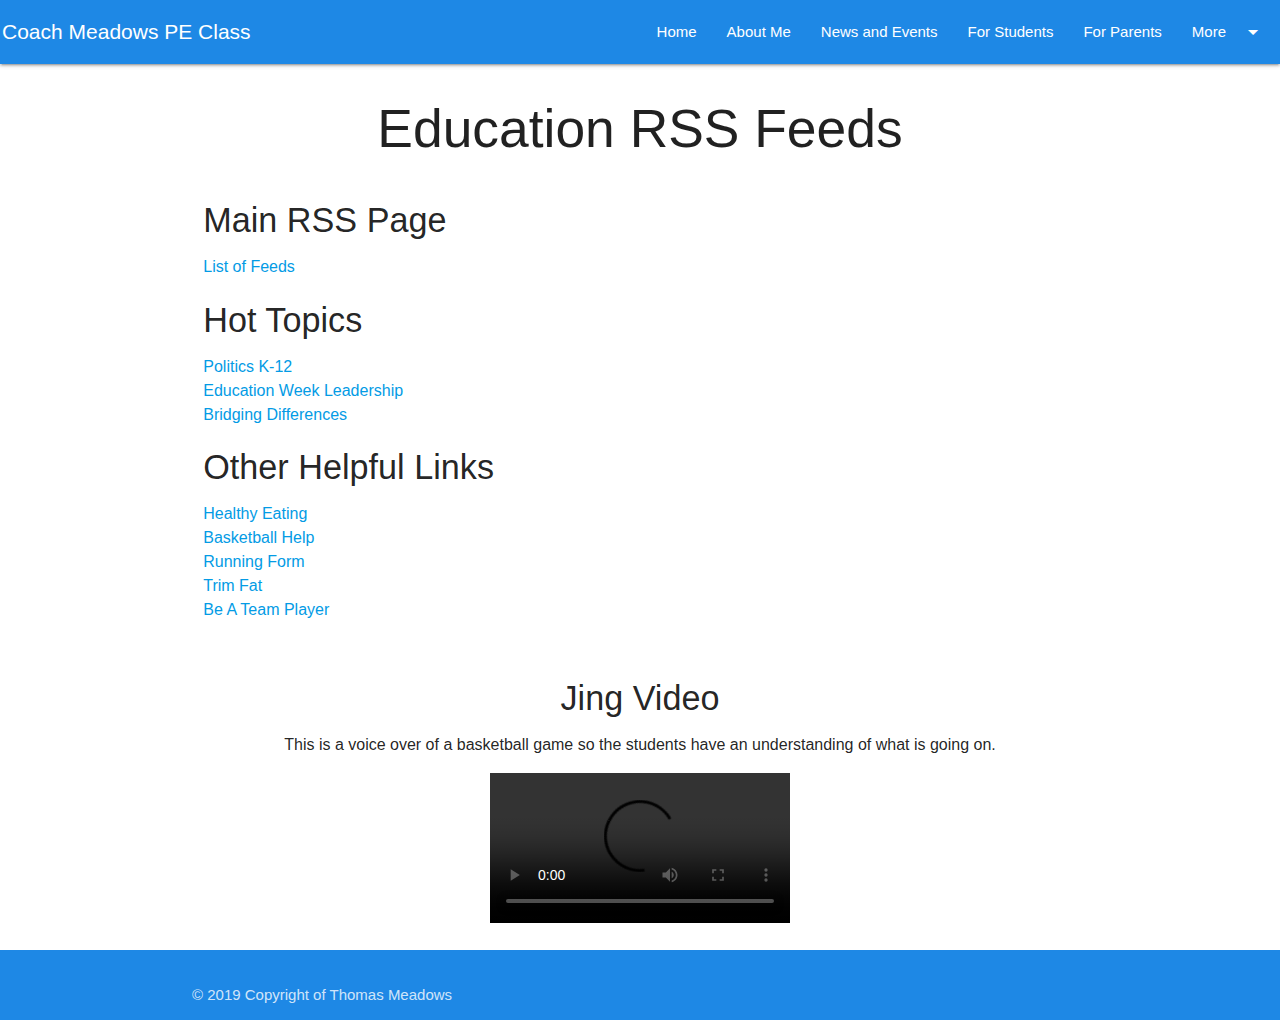
<file: rssandjing.html>
<!DOCTYPE html>
  <html>
    <head>
      <!--Import Google Icon Font-->
      <link href="https://fonts.googleapis.com/icon?family=Material+Icons" rel="stylesheet">
      <!--Import materialize.css-->
      <link type="text/css" rel="stylesheet" href="css/materialize.min.css"  media="screen,projection"/>
      <link type="text/css" rel="stylesheet" href="css/site.css"/>  
      <!--Let browser know website is optimized for mobile-->
      <meta name="viewport" content="width=device-width, initial-scale=1.0"/>
    </head>

    <body>
        <header>
            <ul id="dropdown1" class="dropdown-content">
                <li><a href="blogandsurvey.html">Blog and Survey</a></li>
                <li class="divider"></li>
                <li><a href="rssandjing.html">RSS and Jing</a></li>
                <li class="divider"></li>
                <li><a href="artgallery.html">Class Art Gallery</a></li>
            </ul>
          <nav class="blue darken-1">
            <div class="nav-wrapper">
              <a href="index.html" class="brand-logo">Coach Meadows PE Class</a>
              <a href="#" data-target="mobile-demo" class="sidenav-trigger"><i class="material-icons">menu</i></a>
              <ul class="right hide-on-med-and-down">
                <li><a href="index.html">Home</a></li>
                <li><a href="aboutme.html">About Me</a></li>
                <li><a href="newsandevents.html">News and Events</a></li>
                <li><a href="forstudents.html">For Students</a></li>
                <li><a href="forparents.html">For Parents</a></li>
                <li><a class="dropdown-trigger" href="#!" data-target="dropdown1">More<i class="material-icons right">arrow_drop_down</i></a></li>
              </ul>
            </div>
          </nav>
        
          <ul class="sidenav" id="mobile-demo">
            <li><a href="index.html">Home</a></li>
            <li><a href="aboutme.html">About Me</a></li>
            <li><a href="newsandevents.html">News and Events</a></li>
            <li><a href="forstudents.html">For Students</a></li>
            <li><a href="forparents.html">For Parents</a></li>
            <li><a href="blogandsurvey.html">Blog and Survey</a></li>
            <li><a href="rssandjing.html">RSS and Jing</a></li>
            <li><a href="artgallery.html">Class Art Gallery</a></li>
          </ul>
        </header>
        <main>
            <h2 class="center">Education RSS Feeds</h2>
            <div class="container">
                <div class="row">
                    <div class="col s12">
                        <h4>Main RSS Page</h4>
                        <ul>
                            <li><a href="https://www.edweek.org/tm/section/feeds/index.html">List of Feeds</a></li>
                        </ul>
                        <h4>Hot Topics</h4>
                       <ul>
                           <li><a href="https://feeds.feedburner.com/CampaignK-12">Politics K-12</a></li>
                           <li><a href="https://feeds.feedburner.com/EducationWeekLeadershipAndManagement">Education Week Leadership</a></li>
                           <li><a href="https://feeds.feedburner.com/BridgingDifferences">Bridging Differences</a></li>
                       </ul>
                       <h4>Other Helpful Links</h4>
                       <ul>
                           <li><a href="https://wa.kaiserpermanente.org/kbase/topic.jhtml?docId=ad1169">Healthy Eating</a></li>
                           <li><a href="https://www.youtube.com/watch?v=BloEnNbz4qk">Basketball Help</a></li>
                           <li><a href="https://www.runnersworld.com/beginner/a20811257/proper-running-form-0/">Running Form</a></li>
                           <li><a href="https://www.healthline.com/nutrition/how-to-lose-weight-as-fast-as-possible">Trim Fat</a></li>
                           <li><a href="https://www.collegerecruiter.com/blog/2015/07/14/10-qualities-of-an-excellent-team-player-at-any-workplace/
                            ">Be A Team Player</a></li>
                       </ul>
                    </div>
                </div>
                <div class="row">
                        <div class="col s12">
                            <div class="center"><h4 class="center">Jing Video</h4>
                                <p>This is a voice over of a basketball game so the students have an understanding of what is going on.</p>
                                <video class="responsive-video" controls>
                                        <source src="images/game.mp4" type="video/mp4">
                                      </video>
                          </div>
                        </div>
                        
                        
                </div>
        </main>
        <footer class="page-footer blue darken-1">
          <div class="footer-copyright blue darken-1">
            <div class="container">
            © 2019 Copyright of Thomas Meadows
            </div>
          </div>
        </footer>
      <!--JavaScript at end of body for optimized loading-->
      <script type="text/javascript" src="js/jquery-3.3.1.min.js"></script>
      <script type="text/javascript" src="js/materialize.min.js"></script>
      <script type="text/javascript" src="js/site.js"></script>
    </body>
  </html>
</file>
<file: css/site.css>
body {
    display: flex;
    min-height: 100vh;
    flex-direction: column;
    font-family: sans-serif;
  }

main {
    flex: 1 0 auto;
}

p, li{
  font-size: 16px;
}

.brand-logo {
  font-size: 140% !important;
  padding-left: 2px !important;
}

.parallax-container {
    height: 700px;
  }

.bio{
  font-size: 22px;
}

.mission{
  font-size: 24px;
}

.carousel-item{
  width:100% !important;
  height:100% !important;
}

.newsletterheading{
  font-weight: bold;
}

.aboutmephoto{
  height: 600px !important;
}
</file>
